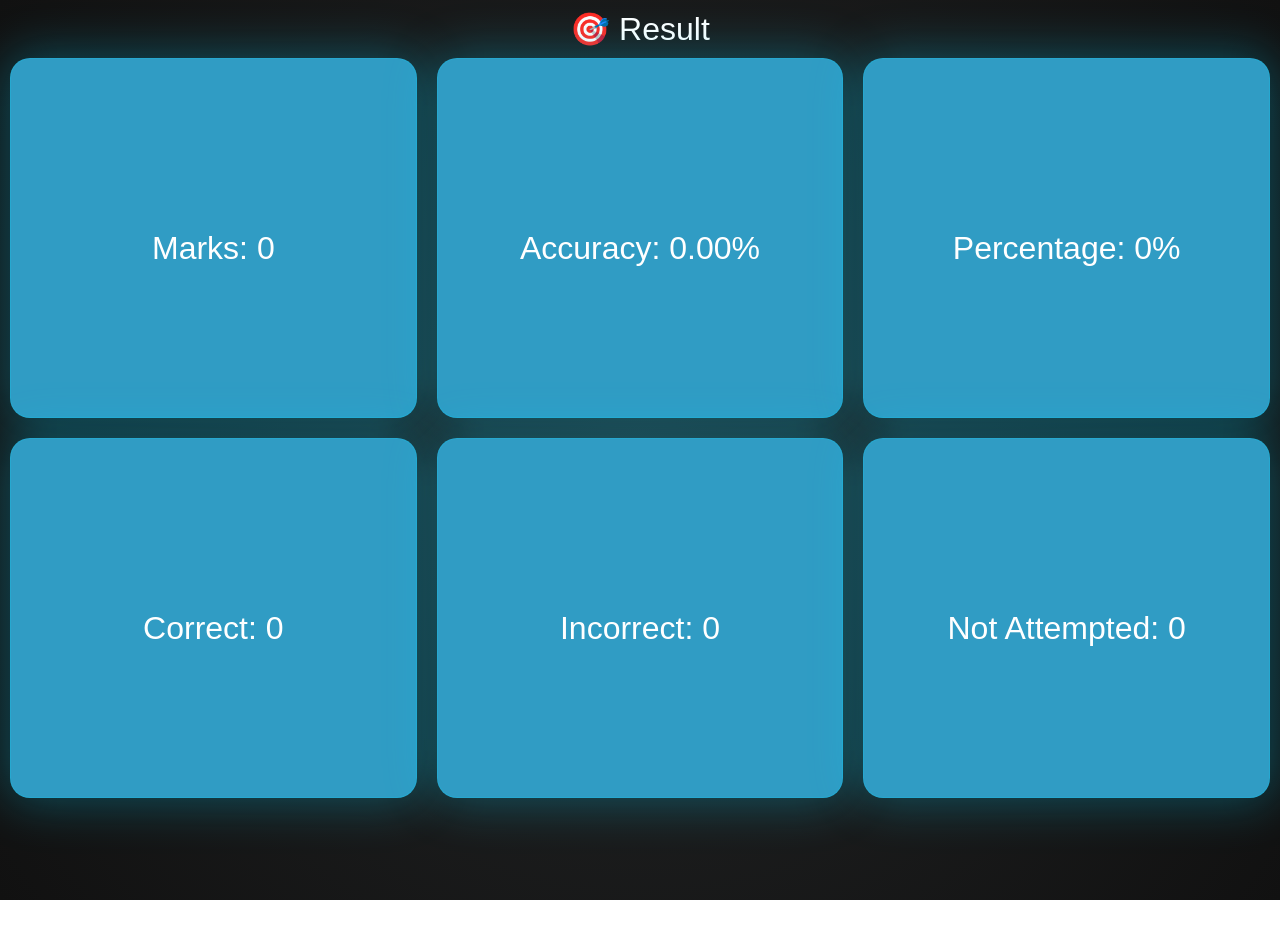
<file: dashboard.html>
<!DOCTYPE html>
<html lang="en">

<head>
    <meta charset="UTF-8">
    <meta name="viewport" content="width=device-width, initial-scale=1.0">
    <title>QuickQuiz | Result</title>
    <link rel="stylesheet" href="dashboard.css">
    <link rel="icon" type="image/svg+xml" href="Assets/favicon_quiz_2.png">
</head>

<body>
    <nav class="result">🎯 Result</nav>
    <div class="container">
        <div class="item item1">Marks</div>
        <div class="item item2">Accuracy</div>
        <div class="item item3">Percantage</div>
        <div class="item item4">Correct</div>
        <div class="item item5">Incorrect</div>
        <div class="item item6">Not Attempted</div>
    </div>

    <script src="dashboard.js"></script>
</body>

</html>
</file>
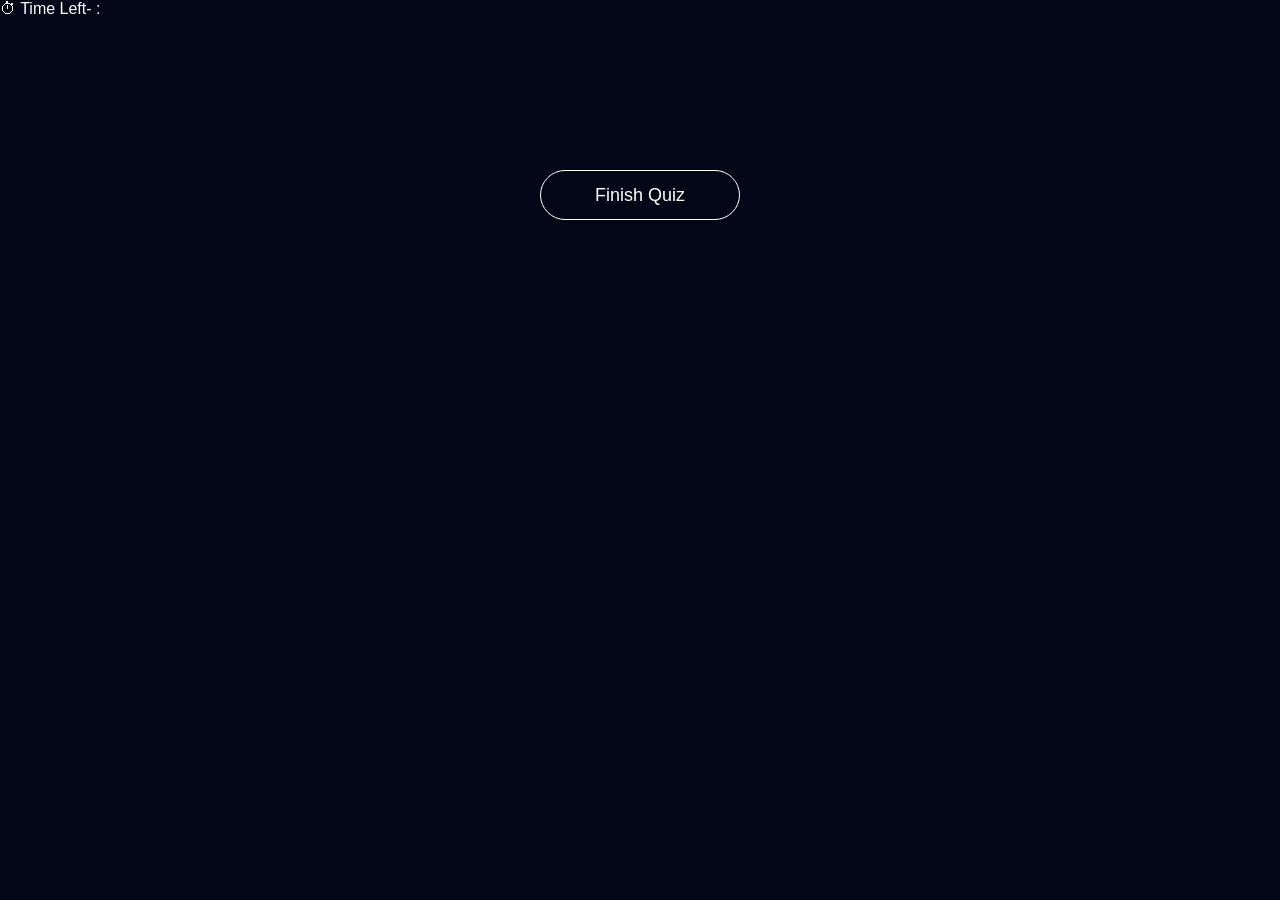
<file: quiz_page.html>
<!DOCTYPE html>
<html lang="en">

<head>
    <meta charset="UTF-8">
    <meta name="viewport" content="width=device-width, initial-scale=1.0">
    <title>QuickQuiz | Quiz</title>
    <link rel="stylesheet" href="quiz_page.css">
    <link rel="icon" type="image/svg+xml" href="Assets/favicon_quiz_2.png">
</head>

<body>
    <nav>
        <div>

        </div>
        <div id="timer">
            ⏱ Time Left- <span id="minutes"></span>:<span id="seconds"></span>
        </div>
    </nav>
    <main>
        <form id="quiz-form">

            <div class="quiz-container">


            </div>

            <div class="submit">
                <button class="submit-btn" >Finish Quiz</button>

            </div>
        </form>

    </main>
    <script src="quiz_page.js"></script>
</body>

</html>
</file>
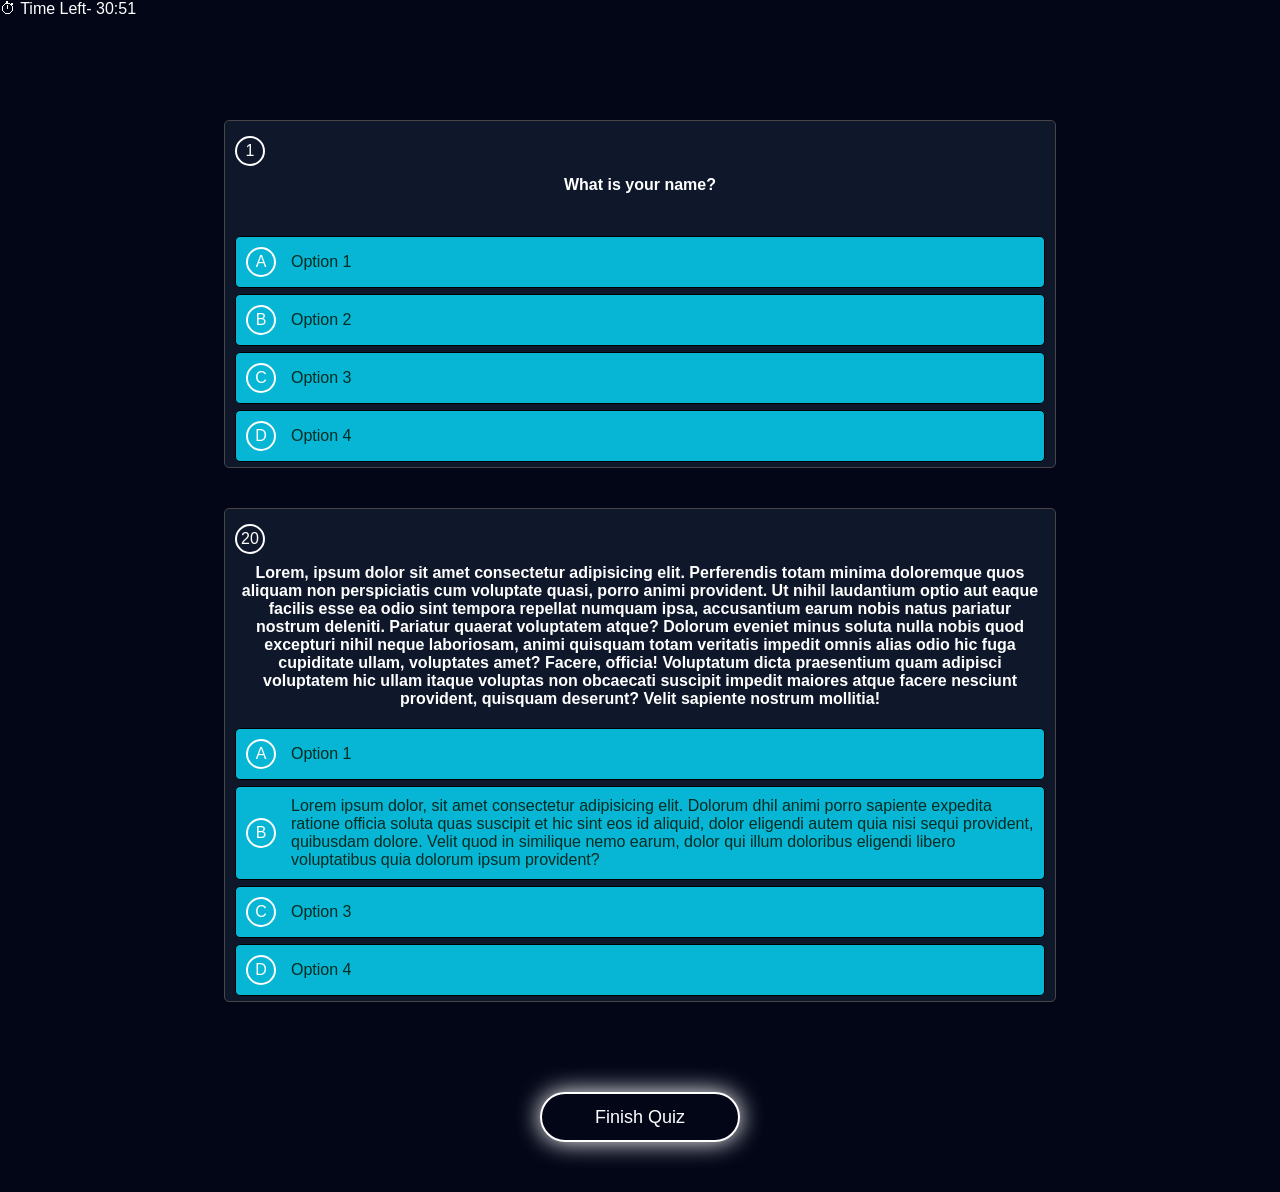
<file: parthfirst/Bootcamp-Team-Project-1-parth1/quiz_page.html>
<!DOCTYPE html>
<html lang="en">
<head>
    <meta charset="UTF-8">
    <meta name="viewport" content="width=device-width, initial-scale=1.0">
    <title>Quiz Page</title>
    <link rel="stylesheet" href="quiz_page.css">
</head>
<body>
    <nav>
        <div>

        </div>
        <div>
            ⏱ Time Left- <span id="minuts">30</span>:<span id="sedonds">51</span>
        </div>
    </nav>
    <main>
        <form action="" id="quiz_form">

            <div class="quiz-container">


                <div class="question-container">
                    <div class="question">
                        <span class="question-number-icon"> 1 </span>
                        <h4 class="question-text"> 
                            What is your name? </h4>
                    </div>
                    <div class="options-container">
                        <label class="options option-selected"> 
                            <input type="radio" name="q1" value="A" >
                                <span class="option-icon">A</span>
                                Option 1
                        </label>
                        <label class="options"> 
                            <input type="radio" name="q1" value="B">
                                <span class="option-icon">B</span>
                                Option 2
                        </label>
                        <label class="options"> 
                            <input type="radio" name="q1" value="C">
                                <span class="option-icon">C</span>
                                Option 3
                        </label>
                        <label class="options">
                            <input type="radio" name="q1" value="D">
                                <span class="option-icon">D</span>
                                Option 4
                        </label>
                    </div>
                </div>

                <div class="question-container">
                    <div class="question">
                        <span class="question-number-icon"> 20 </span>
                        <h4 class="question-text"> 
                            Lorem, ipsum dolor sit amet consectetur adipisicing elit. Perferendis totam minima doloremque quos aliquam non perspiciatis cum voluptate quasi, porro animi provident. Ut nihil laudantium optio aut eaque facilis esse ea odio sint tempora repellat numquam ipsa, accusantium earum nobis natus pariatur nostrum deleniti. Pariatur quaerat voluptatem atque? Dolorum eveniet minus soluta nulla nobis quod excepturi nihil neque laboriosam, animi quisquam totam veritatis impedit omnis alias odio hic fuga cupiditate ullam, voluptates amet? Facere, officia! Voluptatum dicta praesentium quam adipisci voluptatem hic ullam itaque voluptas non obcaecati suscipit impedit maiores atque facere nesciunt provident, quisquam deserunt? Velit sapiente nostrum mollitia! </h4>
                    </div>
                    <div class="options-container">
                        <label class="options option-selected"> 
                            <input type="radio" name="q1" value="A" >
                                <span class="option-icon">A</span>
                                Option 1
                        </label>
                        <label class="options"> 
                            <input type="radio" name="q1" value="B">
                                <span class="option-icon">B</span>
                                Lorem ipsum dolor, sit amet consectetur adipisicing elit. Dolorum dhil animi porro sapiente expedita ratione officia soluta quas suscipit et hic sint eos id aliquid, dolor eligendi autem quia nisi sequi provident, quibusdam dolore. Velit quod in similique nemo earum, dolor qui illum doloribus eligendi libero voluptatibus quia dolorum ipsum provident?
                        </label>
                        <label class="options"> 
                            <input type="radio" name="q1" value="C">
                                <span class="option-icon">C</span>
                                Option 3
                        </label>
                        <label class="options">
                            <input type="radio" name="q1" value="D">
                                <span class="option-icon">D</span>
                                Option 4
                        </label>
                    </div>
                </div>

                
                <div>
                    <button class="submit-btn">Finish Quiz</button>
                </div>
                
            </div>

        </form>
        
    </main>
</body>
</html>
</file>
<file: dashboard.css>
:root {
    --backgroundcolor: radial-gradient(circle, #2c3e50 0%, #000000 100%);
    --darkbackgroundcolor: radial-gradient(circle, #232526 0%, #111111 100%);
    --accent-glow: #00d4ff;
    --accent-hover: #008fb3;
    --text-main: #ffffff;
    --btn-text: #05161a;
}

* {
    margin: 0px;
    padding: 0px;
    box-sizing: border-box;
}


body {
    background: var(--darkbackgroundcolor);
    background-attachment: fixed;
    min-height: 100vh;
    font-family: 'Segoe UI', sans-serif; }
.result{
    padding-top: 10px;
    color: white;
    display: flex;
    align-items: center;
    font-size: 2rem;
    justify-content: center;
    text-decoration: solid;
    font-family: Arial, Helvetica, sans-serif;
}
.item {
    border: 1px solid rgba(0, 212, 255, 0.2);
    box-shadow: 0px 0px 50px 4px rgba(0, 212, 255, 0.3);
    min-height: 40vh;
    border-radius: 20px;
    transition: all 0.3s ease-in-out; 
    max-width: 480px; 
    background-color: rgb(48, 156, 196);
    animation: slideIn 0.8s ease-out forwards;
    display: flex;
    justify-content: center;
    padding-top: 20px;
    align-items: center;
    font-size: 2rem;
    font-family: Helvetica, sans-serif;
    color: rgb(255, 255, 255);
}
.item:hover{
    transform: translateY(-5px) scale(1.03); 
    box-shadow: 0px 0px 50px 10px rgba(0, 212, 255, 0.5);
}


.item1{
    display: flex;
    justify-content: center;
    padding-top: 20px;
    font-size: 2rem;
    font-family: Helvetica, sans-serif;
    
}


.container{
    padding-top: 15px;
    display: grid;
    grid-template-columns: 1fr 1fr 1fr;
    grid-template-rows: 1fr 1fr 1fr;
    grid-auto-columns: 100px;
    height: 100vh;
    gap: 20px;
    padding:10px;
}

@media (max-width:689px) {
    .container{
        grid-template-columns: 1fr 1fr;
    }
    
}
@media (max-width:449px) {
    .container{
        grid-template-columns: 1fr ;
    }
    
}
</file>
<file: quiz_page.css>
:root {
    --bg-main: #020617;
    --bg-gradient: radial-gradient(circle, #1e293b 0%, #020617 100%);
    --question-bg: #0f172a;
    --accent: #06b6d4;
    --accent-hover: #22d3ee;
    --text-main: #ffffff;
}

* {
    margin: 0px;
    padding: 0px;
    box-sizing: border-box;
}

body {
    background: var(--bg-main);
    background-attachment: fixed;
    min-height: 100vh;
    font-family: 'Segoe UI', sans-serif; 
}
nav{
    display: flex;
    align-items: start;
    color: white;
    height: 50px;

    margin-bottom: 70px;
}

.quiz-container{
    display: flex;
    flex-direction: column;
    align-items: center;
    justify-content: center;
    gap: 40px;
}

.question-container{
    background-color: var(--question-bg);
    border: 1px solid rgb(72, 70, 70);
    border-radius: 15px;
    width: 65%;
    display: flex;
    flex-direction: column;
    align-items: center;
    justify-content: center;
    gap: 10px;
    padding: 5px 10px;
}

.question{
    color: var(--text-main);  
    min-height: 100px;
    width: 100%;
    padding: 10px 0px;
    display: flex;
    flex-direction: column;
    align-items: start;
    gap: 10px;
}

.question-number-icon{
    flex-shrink: 0;
    display: flex;
    align-items: center;
    justify-content: center;
    height: 30px;
    width: 30px;
    color: white;
    background-color: transparent;
    border: 2px solid white;
    border-radius: 50%;
}

.question-text{
    width: 100%;
    text-align: center;
}
.options-container{
    display: flex;
    flex-direction: column;
    align-items: center;
    justify-content: center;
    width: 100%;
    gap: 6px;

    
}
.options{
    min-height: 50px;
    padding: 10px;
    display: flex;
    align-items: center;
    justify-content: start;
    border: 1px solid black;
    width: 100%;
    border-radius: 5px;
    
    background: var(--accent); 
    color: #022c22;  

}
.options:hover {
    background: var(--accent-hover);   
}

.options:has(input:checked) {
    background: var(--bg-main);
    color: var(--accent);             
    box-shadow: 0 0 15px var(--accent);
}

.option-icon{
    flex-shrink: 0;

    display: flex;
    align-items: center;
    justify-content: center;
    height: 30px;
    width: 30px;
    color: white;
    background-color: transparent;
    border: 2px solid white;
    border-radius: 50%;
    margin-right: 15px;
}

.options input {
    display: none;
}

.submit{
    display: flex;
    justify-content: center;
    align-items: center;
}

.submit-btn{
    color: white;
    font-size: 18px;
    background-color: var(--bg-main);
    height: 50px;
    width: 200px;
    border: 1px solid white;
    border-radius: 50px;
    transition-duration: 0.3s;
    margin: 50px 0px;
}
.submit-btn:hover{
    cursor: pointer;      
    box-shadow: 0 0 25px white;
}

@media (max-width: 1000px) {
    .question-container{
        width: 85%;
    }
}
</file>
<file: parthfirst/Bootcamp-Team-Project-1-parth1/quiz_page.css>
:root {
    --bg-main: #020617;
    --bg-gradient: radial-gradient(circle, #1e293b 0%, #020617 100%);
    --question-bg: #0f172a;
    --accent: #06b6d4;
    --accent-hover: #22d3ee;
    --text-main: #ffffff;
}

* {
    margin: 0px;
    padding: 0px;
    box-sizing: border-box;
}

body {
    background: var(--bg-main);
    background-attachment: fixed;
    min-height: 100vh;
    font-family: 'Segoe UI', sans-serif; 
}
nav{
    display: flex;
    align-items: start;
    /* justify-content: space-between; */
    color: white;
    height: 50px;
    /* border: 2px solid white;*/

    margin-bottom: 70px;
}

.quiz-container{
    display: flex;
    flex-direction: column;
    align-items: center;
    justify-content: center;
    gap: 40px;
}

.question-container{
    background-color: var(--question-bg);

    border: 1px solid rgb(72, 70, 70);
    border-radius: 5px;
    width: 65%;
    display: flex;
    flex-direction: column;
    align-items: center;
    justify-content: center;
    /* flex-wrap: wrap; */
    gap: 10px;
    padding: 5px 10px;
}

.question{
    color: var(--text-main);  
    min-height: 100px;
    width: 100%;
    padding: 10px 0px;
    display: flex;
    flex-direction: column;
    align-items: start;
    gap: 10px;
    /* justify-content: flex-start; */
}

.question-number-icon{
    flex-shrink: 0;
    display: flex;
    align-items: center;
    justify-content: center;
    height: 30px;
    width: 30px;
    color: white;
    background-color: transparent;
    border: 2px solid white;
    border-radius: 50%;
    /* margin-right: 15px; */
}

.question-text{
    /* word-break: keep-all; */
    width: 100%;
    text-align: center;
    /* border: 1px solid red; */
}
.options-container{
    display: flex;
    flex-direction: column;
    align-items: center;
    justify-content: center;
    /* flex-wrap: wrap; */
    width: 100%;
    gap: 6px;

    
}
.options{
    min-height: 50px;
    padding: 10px;
    /* padding-left: 10px; */
    /* padding-right: 10px; */
    display: flex;
    align-items: center;
    justify-content: start;
    border: 1px solid black;
    width: 100%;
    border-radius: 5px;
    
    background: var(--accent); 
    color: #022c22;  

}
.options:hover {
    background: var(--accent-hover);   
}

.options:has(input:checked) {
    background: var(--bg-main);
    color: var(--accent);             
    box-shadow: 0 0 15px var(--accent);
}

.option-icon{
    flex-shrink: 0;

    display: flex;
    align-items: center;
    justify-content: center;
    height: 30px;
    width: 30px;
    color: white;
    background-color: transparent;
    border: 2px solid white;
    border-radius: 50%;
    margin-right: 15px;
}

.options input {
    display: none;
}

.submit-btn{
    color: white;
    font-size: 18px;
    background-color: var(--bg-main);
    height: 50px;
    width: 200px;
    border: 2px solid white;
    box-shadow: 0 0 25px white;
    border-radius: 50px;

    margin: 50px 0px;
}

@media (max-width: 1000px) {
    .question-container{
        width: 85%;
    }
}
</file>
